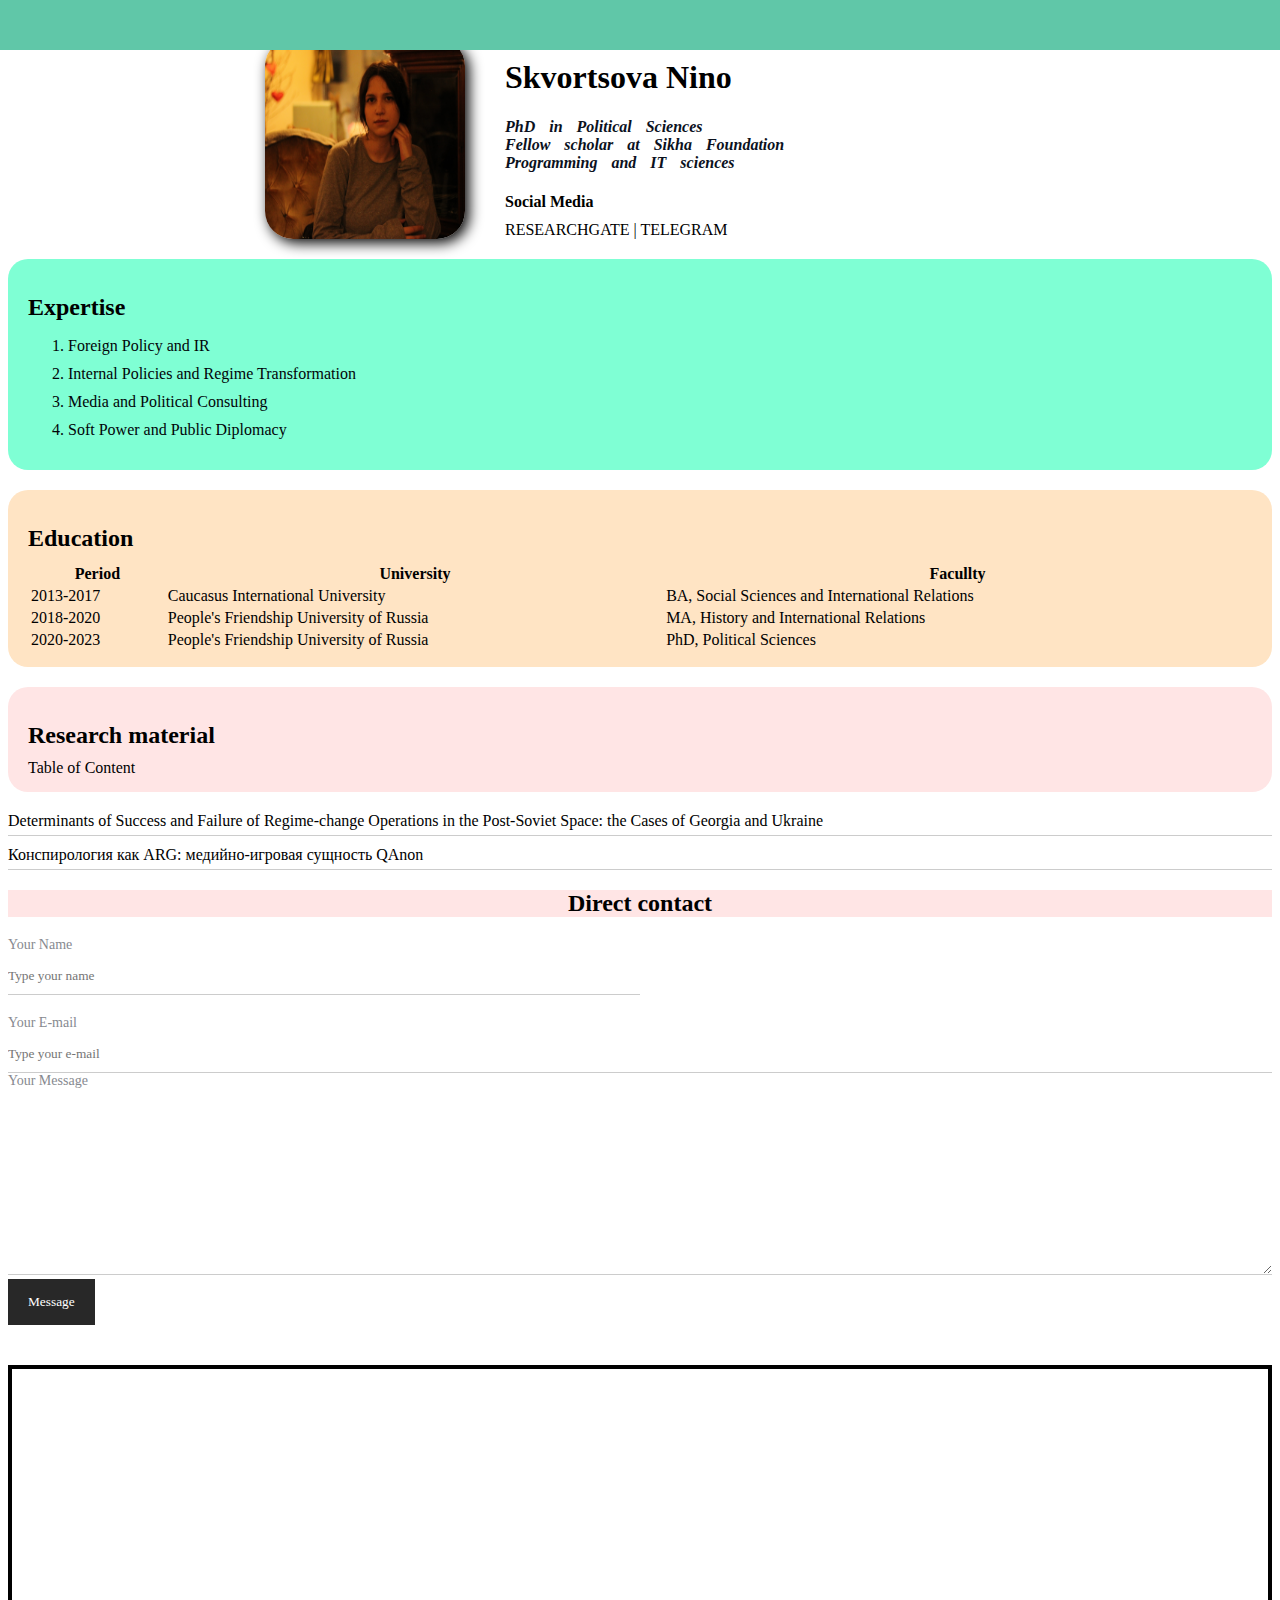
<file: index.html>
<!DOCTYPE html>
<html>
  <head>
    <meta charset="UTF-8" />
    <title>Nino CV</title>
    <link href="styles.css" rel="stylesheet" />
  </head>
  <body>
    <div class="container">
      <div class="info">
        <img src="avatar.JPG" class="avatar" />

        <div class="info-text">
          <h1>Skvortsova Nino</h1>
          <p>PhD in Political Sciences</p>
          <p>Fellow scholar at <strong>Sikha Foundation</strong></p>
          <p>Programming and IT sciences</p>
          <h4>Social Media</h4>

          <a
            href="https://www.researchgate.net/profile/Nino-Skvortsova"
            target="_blank"
            >RESEARCHGATE</a
          >
          |
          <a href="https://t.me/voxscientia" target="_blank"
            >TELEGRAM</a
          >
        </div>
      </div>
    </div>

    <div class="card bg-yellow">
      <h2>Expertise</h2>
      <ol class="list">
        <li>Foreign Policy and IR</li>
        <li>Internal Policies and Regime Transformation</li>
        <li>Media and Political Consulting</li>
        <li>Soft Power and Public Diplomacy</li>
      </ol>
    </div>

    <div class="card bg-green">
      <h2>Education</h2>
      <table class="table">
        <thead>
          <tr>
            <th>Period</th>
            <th>University</th>
            <th>Facullty</th>
          </tr>
        </thead>
        <tbody>
          <tr>
            <td>2013-2017</td>
            <td>Caucasus International University</td>
            <td>BA, Social Sciences and International Relations</td>
          </tr>
          <tr>
            <td>2018-2020</td>
            <td>People's Friendship University of Russia</td>
            <td>MA, History and International Relations</td>
          </tr>
          <tr>
            <td>2020-2023</td>
            <td>People's Friendship University of Russia</td>
            <td>PhD, Political Sciences</td>
          </tr>
        </tbody>
        <tfoot></tfoot>
      </table>
    </div>

    <div class="card bg-red">
      <h2>Research material</h2>
      <a href="Researchgate.html" target="_blank">Table of Content </a>
    </div>
    <ul class="link-list">
      <li>
        <a
          href="https://www.researchgate.net/publication/376852767_DETERMINANTS_OF_SUCCESS_AND_FAILURE_OF_REGIME-_CHANGE_OPERATIONS_IN_THE_POST-SOVIET_SPACE_THE_CASES_OF_GEORGIA_AND_UKRAINE"
          >Determinants of Success and Failure of Regime-change Operations in
          the Post-Soviet Space: the Cases of Georgia and Ukraine</a
        >
      </li>
      <li>
        <a
          href="https://journals.rudn.ru/literary-criticism/article/view/34363/22026"
        >
          Конспирология как ARG: медийно-игровая сущность QAnon
        </a>
      </li>
    </ul>

    <div class="contact">
      <h2 class="bg-red">Direct contact</h2>
      <form action="/">
        <div class="row">
          <div class="form-group">
            <label for="name">Your Name</label>
            <input type="text" id="name" placeholder="Type your name" />
          </div>
        </div>

        <div class="form-group">
          <label for="email">Your E-mail</label>
          <input type="email" id="email" placeholder="Type your e-mail" />
        </div>

        <div class="form-group">
          <label for="text">Your Message</label>
          <textarea id="text" rows="10" cols="25"></textarea>
        </div>

        <input class="btn" type="submit" value="Message" />
      </form>
    </div>
  </div>

      <div class="position">
        <div class="box"></div>
      </div>

      <div style="margin-bottom: 500px"></div>
    </div>
  </body>
</html>
</file>
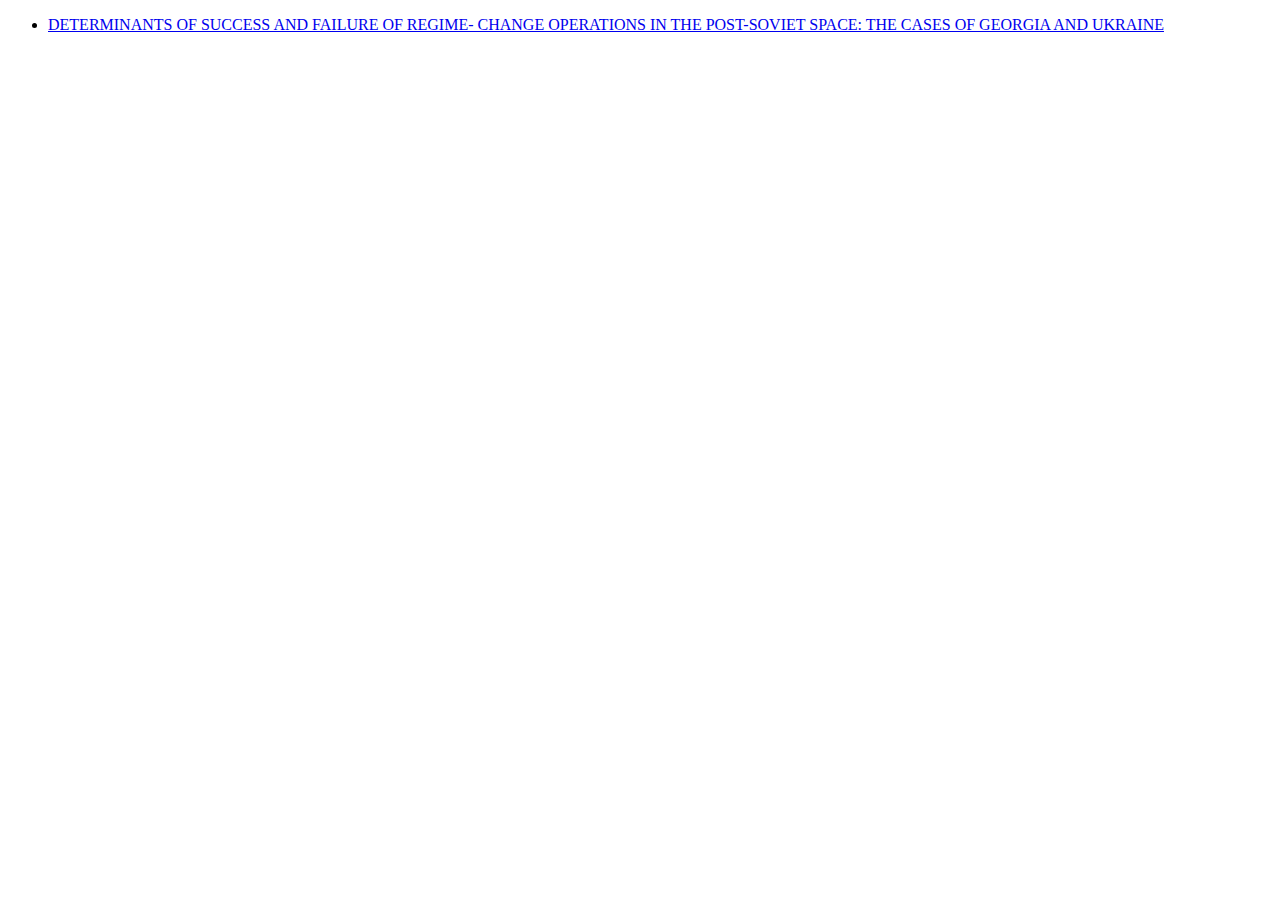
<file: Researchgate.html>
<!DOCTYPE html>
<html lang="en">
  <head>
    <meta charset="UTF-8" />
    <title>Youtube</title>
  </head>
  <body>
    <ul>
      <li>
        <a
          href="https://www.researchgate.net/publication/376852767_DETERMINANTS_OF_SUCCESS_AND_FAILURE_OF_REGIME-_CHANGE_OPERATIONS_IN_THE_POST-SOVIET_SPACE_THE_CASES_OF_GEORGIA_AND_UKRAINE"
          >DETERMINANTS OF SUCCESS AND FAILURE OF REGIME- CHANGE OPERATIONS IN
          THE POST-SOVIET SPACE: THE CASES OF GEORGIA AND UKRAINE</a
        >
      </li>
    </ul>
  </body>
</html>
</file>
<file: styles.css>
/** {
  padding: 0;
  margin: 0;
}*/

.body {
  background-color: whitesmoke;
  color: #0f141e;

  font-size: 16px;
  font-weight: normal;
  font-family: Georgia, "Times New Roman", Times, serif;
}

a {
  color: black;
  text-decoration: none;
}

a:hover {
  text-decoration: underline;
}

a:active {
  color: blueviolet;
}

/*a:visited {
  color: grey;
}*/

.avatar {
  width: 200px;
  border-radius: 28px;
  box-shadow: 4px 4px 14px rgba(0, 0, 0, 25);
}

.info p {
  color: #0b111d;
  margin: 0;
  font-style: italic;
  font-weight: bold;
  text-decoration: solid;
  /*text-transform: capitalize; */
  /*letter-spacing: 5px;*/
  word-spacing: 10px;
}

.info {
  display: flex;
  margin-bottom: 20px;
}

@media (max-width: 700px) {
  .info {
    text-align: center;
    display: block;
  }
}

.info-text h4 {
  margin-bottom: 10px;
}

.info-text {
  margin-left: 40px;
}

/* BOX Model*/

.container {
  width: 750px;
  margin: auto;
  padding-top: 30px;
}

/*.social { 
background: palegoldenrod;
padding: 15px;
padding-top: 15px;
padding-right: 20px;
padding-bottom: 25px;
padding-left: 30px;
border: 5px solid grey;
margin: 5px;

border: 5x solid rgb(29, 27, 27);
border-bottom-style: solid;
border-top-width: 15px;
} */

/*.box-model > div {
float: left;
background: #000;
height: 200px;
border: 4px solid red;
width: 25%;
box-sizing: border-box;
} */

.bg-yellow {
  background: aquamarine;
}

.bg-green {
  background: bisque;
}

.bg-red {
  background: #ffe5e5;
}

.card {
  padding: 15px 20px;
  margin-bottom: 20px;
  border-radius: 20px;
}

.card h2 {
  margin-bottom: 10px;
}

.list {
  padding: 0 20 px;
  /*list-style: none;*/
}

.list li {
  color: #010408;
  margin-bottom: 10px;
  /*border-bottom: 1px solid black;*/
}

.table {
  width: 100%;
}

/*.table td {
  margin-bottom: 10px;
}*/

/*.table .temp td {
  color: #86898f;
}*/

/*.table td:nth-child(2),
.table.td:nth-child(3) {
  color: #184cb6;
}*/

/*.table tr:nth-child {
  background: red;
}*/

.link-list {
  list-style: none;
  padding: 0;
}

.link-list li {
  margin-bottom: 10px;
  padding-bottom: 5px;
  border-bottom: 1px solid #ccc;
}

.contact h2 {
  text-align: center;
}

.form-group label {
  display: block;
  font-size: 14px;
  color: #86898f;
}

.form-group input,
.form-group textarea {
  width: 100%;
  box-sizing: border-box;
  border: none;
  /*background: transparent;*/
  border-bottom: 1px solid #ccc;
  color: #000;
  padding: 15px 0 10px;
  outline: none;
  font-family: inherit;
}

.row {
  display: flex;
  margin-bottom: 20px;
}

.row > .form-group {
  width: 50%;
  margin-right: 20px;
}

.row > .form-group :last-child {
  margin-right: 0;
}

.btn {
  background-color: #111;
  padding: 15px 20px;
  color: #fff;
  border: none;
  font-family: inherit;
  cursor: pointer;
}

.btn {
  opacity: 0.9;
}

/* Position */

.position {
  position: relative;
  border: 4px solid black;
  margin-top: 40px;
  padding: 20px;
  height: 300px;
}

.box {
  position: fixed;
  top: 0;
  left: 0;
  /*bottom: 50px;*/
  /*left: 0px;*/
  width: 100%;
  height: 50px;
  background: rgb(96, 199, 168);
}
</file>
